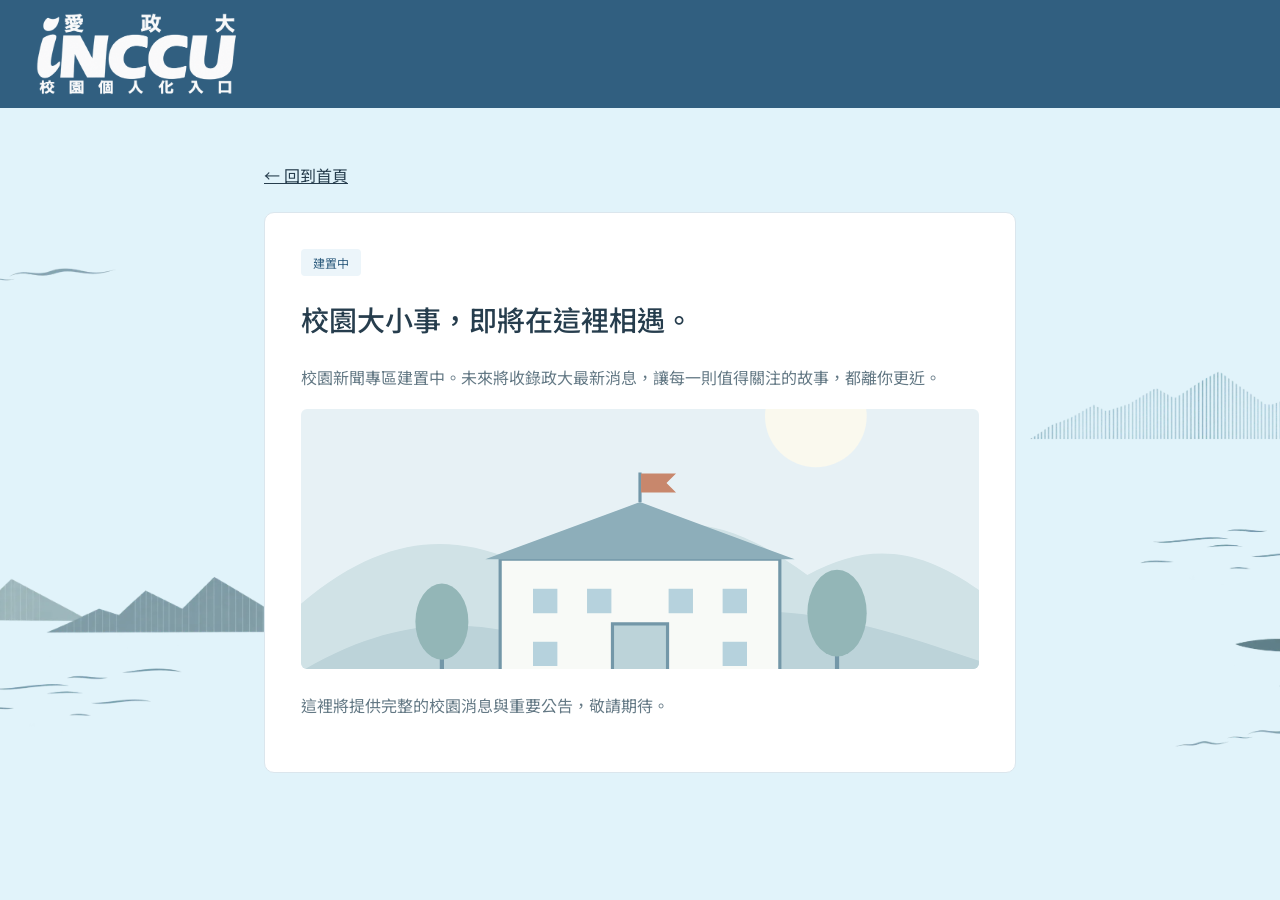
<file: news.html>
<!doctype html>
<html lang="zh-Hant">
<head>
  <meta charset="UTF-8">
  <meta name="viewport" content="width=device-width, initial-scale=1">
  <title>校園資訊｜iNCCU</title>
  <link href="https://fonts.googleapis.com/css2?family=Noto+Sans+TC:wght@400;500;600;700&display=swap" rel="stylesheet">
  <link rel="stylesheet" href="styles.css">
  <script src="data.js" defer></script>
  <script src="news.js" defer></script>
</head>
<body>
  <header class="site-header"><a class="brand" href="./" aria-label="回到 iNCCU 首頁"><img src="assets/icons/iNCCUicon.png" alt="iNCCU 愛政大" width="550" height="226"></a></header>
  <main class="detail-main"><a href="./">← 回到首頁</a><article class="detail-card"><span class="construction-label">建置中</span><h1 id="article-title">校園資訊</h1><p id="article-summary">校園資訊專區正在建置中。</p><img src="assets/campus-placeholder.svg" alt="校園建築示意插畫"><p>這裡將提供完整的校園消息與重要公告，敬請期待。</p></article></main>
</body>
</html>
</file>
<file: styles.css>
:root {
  --blue: #315f80;
  --blue-dark: #22445f;
  --blue-soft: #ecf5fa;
  --background: #e1f3fa;
  --ink: #263d4d;
  --muted: #647985;
  --line: #dbe6ed;
  --accent: #b86441;
  font-family: 'Noto Sans TC', sans-serif;
  color: var(--ink);
  background: var(--background);
  font-synthesis: none;
}

* {
  box-sizing: border-box;
}

body {
  margin: 0;
  background-image: url("./assets/optimized/screenshots/mountain.webp");
  background-repeat: no-repeat;
  background-position: center bottom;
  background-size: 130% auto;
}

button,
input {
  font: inherit;
}

button,
a {
  -webkit-tap-highlight-color: transparent;
}

button {
  cursor: pointer;
}

button:disabled {
  cursor: default;
}

a {
  color: inherit;
}

button,
a,
input {
  outline-offset: 5px;
}

:focus-visible {
  outline: 3px solid #ce7a23;
}

button {
  color: inherit;
}

[hidden] {
  display: none !important;
}

.sr-only {
  position: absolute;
  width: 1px;
  height: 1px;
  overflow: hidden;
  clip-path: inset(50%);
  white-space: nowrap;
}

.skip-link {
  position: fixed;
  z-index: 20;
  top: 8px;
  left: 8px;
  background: white;
  padding: 12px;
  transform: translateY(-180%);
}

.skip-link:focus {
  transform: translateY(0);
}

.site-header {
  height: 108px;
  background: var(--blue);
  display: flex;
  align-items: center;
  justify-content: space-between;
  padding: 12px 36px;
}

.brand {
  display: inline-flex;
}

/* picture 不增加文字行高，保持原本的頁首與按鈕圖示對齊。 */
.brand picture,
.header-tool picture,
.edit-button picture {
  display: flex;
}

.brand img {
  width: 202px;
  height: 83px;
  object-fit: contain;
}

.header-tools {
  display: flex;
  align-items: center;
  gap: 24px;
}

.header-tool {
  border: 0;
  padding: 0;
  color: white;
  background: none;
  display: grid;
  justify-items: center;
  gap: 3px;
  cursor: default;
}

.header-tool img {
  width: 42px;
  height: 42px;
  object-fit: contain;
}

.header-tool span {
  font-size: 11px;
  letter-spacing: .04em;
}

.dashboard {
  display: grid;
  grid-template-columns: minmax(0, 1.36fr) minmax(0, 1fr);
  grid-template-rows: auto 1fr;
  gap: 24px 28px;
  padding: 30px 32px 0;
  max-width: 1920px;
  margin: 0 auto;
  min-height: calc(100svh - 158px);
}

.panel {
  background: #fff;
  border: 1.5px solid var(--blue);
  border-radius: 8px;
  min-width: 0;
}

.panel-header {
  height: 59px;
  display: flex;
  align-items: center;
  justify-content: space-between;
  padding: 0 20px;
  background: var(--blue);
  color: white;
  border-radius: 6px 6px 0 0;
  gap: 12px;
}

.panel-header h1,
.panel-header h2 {
  font-size: 23px;
  font-weight: 500;
  letter-spacing: .05em;
  margin: 0;
  white-space: nowrap;
}

.panel-action {
  display: inline-flex;
  align-items: center;
  gap: 8px;
  background: transparent;
  border: 1px solid #ffffff4d;
  color: white;
  border-radius: 5px;
  padding: 7px 10px;
  font-size: 12px;
  white-space: nowrap;
  text-decoration: none;
  width: 120px;
  min-height: 36px;
}

.panel-action:hover {
  background: #ffffff18;
}

.edit-button img {
  width: 23px;
  height: 23px;
  object-fit: contain;
}

.edit-button[aria-pressed=true] {
  background: white;
  color: var(--blue);
}

.edit-button[aria-pressed=true] img {
  filter: brightness(.45);
}

.systems-panel {
  grid-row: 1 / 3;
  display: flex;
  flex-direction: column;
}

/* 只讓資訊系統標題列在窄螢幕換行，不影響行事曆與新聞。 */
.systems-panel > .panel-header {
  height: auto;
  min-height: 59px;
  flex-wrap: wrap;
  padding-top: 9px;
  padding-bottom: 9px;
}

.systems-actions {
  display: flex;
  align-items: center;
  gap: 8px;
  margin-left: auto;
}

.systems-actions .panel-action {
  /* 兩顆按鈕共用尺寸，禁止 flex 因內容不同而縮成不同寬度。 */
  flex: 0 0 100px;
  width: 100px;
  height: 36px;
  padding: 0 8px;
  gap: 4px;
  align-items: center;
  justify-content: center;
  text-align: center;
  line-height: 1;
}

/* 圖示與文字一起置中，避免圖示獨立靠左造成視覺偏移。 */
.systems-actions .edit-button picture {
  flex: 0 0 18px;
}

.systems-actions .edit-button img {
  width: 18px;
  height: 18px;
}

.systems-body {
  padding: 22px 22px 18px;
  display: flex;
  flex-direction: column;
  flex: 1;
}

.section-caption {
  display: flex;
  justify-content: space-between;
  gap: 12px;
  color: var(--muted);
  font-size: 12px;
  padding: 0 4px 24px;
}

#tool-count {
  white-space: nowrap;
  font-variant-numeric: tabular-nums;
}

.tool-grid {
  --tool-rows: 3;
  --tool-columns: 4;
  margin: 0;
  padding: 0;
  list-style: none;
  display: grid;
  grid-auto-flow: row;
  grid-template-rows: repeat(var(--tool-rows), 176px);
  grid-template-columns: repeat(var(--tool-columns), minmax(0, 1fr));
  gap: 20px 12px;
  align-content: start;
}

.tool-item {
  position: relative;
  min-width: 0;
  border: 2px solid transparent;
  border-radius: 8px;
}

.tool-link {
  display: flex;
  flex-direction: column;
  align-items: center;
  gap: 12px;
  text-decoration: none;
  border-radius: 7px;
  width: 100%;
  padding: 5px 4px 9px;
  height: 100%;
  background: transparent;
  border: 0;
}

.tool-link:hover {
  background: #f1f7fa;
}

.tool-art {
  display: flex;
  align-items: center;
  justify-content: center;
  width: 102px;
  height: 102px;
  flex: 0 0 102px;
}

.tool-art img {
  width: 100%;
  height: 100%;
  object-fit: contain;
  transition: transform .18s ease;
}

.tool-link:hover .tool-art img {
  transform: translateY(-3px);
}

.tool-name {
  text-align: center;
  font-size: 13px;
  font-weight: 600;
  line-height: 1.6;
  max-width: 145px;
  overflow-wrap: anywhere;
}

.tool-tooltip {
  position: absolute;
  bottom: calc(100% + 4px);
  left: 50%;
  transform: translateX(-50%) translateY(4px);
  width: 215px;
  max-width: 75vw;
  background: var(--blue-dark);
  color: #fff;
  border-radius: 5px;
  padding: 10px 12px;
  font-size: 12px;
  line-height: 1.7;
  font-weight: 400;
  opacity: 0;
  visibility: hidden;
  pointer-events: none;
  z-index: 5;
  box-shadow: 0 4px 16px #203b5424;
  transition: opacity .15s ease, transform .15s ease;
}

.tool-tooltip::after {
  content: '';
  position: absolute;
  top: 100%;
  left: calc(50% - 5px);
  border: 5px solid transparent;
  border-top-color: var(--blue-dark);
}

.tool-link:hover+.tool-tooltip,
.tool-link:focus-visible+.tool-tooltip {
  opacity: 1;
  visibility: visible;
  transform: translateX(-50%) translateY(0);
}

.add-symbol {
  display: grid;
  place-items: center;
  width: 86%;
  height: 86%;
  background: #b2bac0;
  border-radius: 10px;
  color: white;
  font-size: 58px;
  font-weight: 400;
  line-height: 1;
  transition: background .18s ease, transform .18s ease;
}

.tool-link:hover .add-symbol {
  background: #939fa8;
  transform: translateY(-3px);
}

.add-tool .tool-name {
  color: var(--muted);
}

.systems-footer {
  display: flex;
  align-items: center;
  flex-wrap: wrap;
  gap: 7px;
  margin-top: auto;
  padding-top: 38px;
  color: var(--muted);
  font-size: 10px;
}

.small-dot {
  width: 5px;
  height: 5px;
  background: #7c9cae;
  border-radius: 50%;
}

.saved-note {
  margin-left: auto;
}

.edit-hint {
  margin: -8px 0 22px;
  padding: 11px 13px;
  background: var(--blue-soft);
  border-left: 3px solid var(--blue);
  font-size: 12px;
  line-height: 1.8;
}

.remove-tool {
  position: absolute;
  top: -5px;
  right: 8px;
  z-index: 3;
  display: none;
  width: 28px;
  height: 28px;
  border-radius: 50%;
  background: #586875;
  border: 2px solid white;
  color: white;
  font-size: 20px;
  line-height: 20px;
  padding: 0;
}

.remove-tool,
.close-button {
  transition: background .15s ease, transform .15s ease;
}

/* CSS 畫叉叉，避免中文字體的 × 字形基線造成偏心。 */
.remove-tool::before,
.remove-tool::after,
.close-button::before,
.close-button::after {
  content: '';
  position: absolute;
  top: 50%;
  left: 50%;
  width: 12px;
  height: 2px;
  border-radius: 1px;
  background: currentColor;
  transform: translate(-50%, -50%) rotate(45deg);
  pointer-events: none;
}

.remove-tool::after,
.close-button::after {
  transform: translate(-50%, -50%) rotate(-45deg);
}

.remove-tool:hover {
  background: #344653;
  transform: translateY(2px);
}

.close-button:hover {
  background: #c6d7e2;
  transform: translateY(2px);
}

.move-controls {
  display: none;
  position: absolute;
  bottom: -18px;
  left: 0;
  right: 0;
  justify-content: center;
  gap: 8px;
}

.move-controls button {
  font-size: 11px;
  padding: 3px 9px;
  border: 1px solid #c6d6df;
  border-radius: 4px;
  background: white;
  min-height: 28px;
}

.move-controls button:disabled {
  opacity: .4;
}

.is-editing .tool-grid {
  row-gap: 42px;
}

.is-editing .remove-tool,
.is-editing .move-controls {
  display: flex;
  align-items: center;
  justify-content: center;
}

.is-editing .tool-item:not(.add-tool) .tool-art {
  animation: jiggle .25s ease-in-out infinite alternate;
}

.is-editing .tool-item:nth-child(even) .tool-art {
  animation-direction: alternate-reverse;
}

.is-editing .tool-item:not(.add-tool) .tool-link {
  cursor: grab;
}

.is-editing .tool-tooltip {
  display: none;
}

.tool-item.is-dragging {
  opacity: .35;
}

.tool-item.insert-before::before,
.tool-item.insert-after::after {
  content: '';
  position: absolute;
  top: 4px;
  bottom: 4px;
  width: 4px;
  border-radius: 4px;
  background: var(--blue);
  box-shadow: 0 0 0 2px white;
  z-index: 4;
  pointer-events: none;
}

.tool-item.insert-before::before {
  left: -8px;
}

.tool-item.insert-after::after {
  right: -8px;
}

@keyframes jiggle {
  from {
    transform: rotate(-2deg);
  }

  to {
    transform: rotate(2deg);
  }
}

.google-link {
  /* Google 連結依圖示與文字決定寬度，不沿用一般按鈕的固定寬度。 */
  width: auto;
  flex: 0 0 auto;
  justify-content: center;
  border: 0;
  padding-right: 0;
}

.google-mark {
  font-size: 24px;
  font-weight: 600;
}

.calendar-panel {
  --calendar-copy-size: 11px;
  --agenda-height: 280px;
}

.calendar-body {
  padding: 17px 20px 13px;
  container-type: inline-size;
}

.calendar-topline {
  display: grid;
  grid-template-columns: 48px minmax(0, 1fr) 48px;
  gap: 8px;
  align-items: center;
  padding-bottom: 15px;
}

.month-title {
  display: flex;
  justify-content: center;
  align-items: baseline;
  gap: 8px;
  min-width: 0;
  white-space: nowrap;
}

.month-title>div {
  display: flex;
  align-items: baseline;
  gap: 4px;
}

.month-number {
  color: var(--blue);
  font-size: 34px;
  font-weight: 600;
  line-height: 1.15;
  letter-spacing: -.06em;
}

.month-label {
  font-size: 15px;
  display: flex;
  align-items: center;
  gap: 24px;
}

.year-label {
  color: var(--muted);
  font-size: 24px;
  font-weight: 500;
  line-height: 1.3;
  display: flex;
  align-items: center;
  gap: 24px;
}

.month-step {
  width: 48px;
  height: 30px;
  padding: 3px 0;
  border: 1px solid var(--line);
  border-radius: 5px;
  background: #f7fafc;
  color: var(--blue);
  font-size: 12px;
}

.month-step:hover:not(:disabled) {
  border-color: var(--blue);
  background: var(--blue-soft);
}

.month-step:disabled {
  opacity: .38;
  cursor: default;
}

.semester-label {
  font-size: var(--calendar-copy-size);
  color: var(--muted);
  display: flex;
  align-items: center;
  gap: 24px;
}

.calendar-content {
  display: grid;
  grid-template-columns: minmax(0, .95fr) minmax(0, 1fr);
  gap: 16px;
  align-items: start;
}

.month-calendar {
  width: 100%;
  border-collapse: collapse;
  font-size: 12px;
  table-layout: fixed;
}

.month-calendar th {
  font-weight: 500;
  font-size: var(--calendar-copy-size);
  color: var(--muted);
  height: 26px;
}

.month-calendar td {
  height: 35px;
  text-align: center;
  padding: 0;
  font-variant-numeric: tabular-nums;
}

.month-calendar th:first-child {
  width: 24px;
}

.month-calendar .week-number {
  color: #8293a0;
  font-size: var(--calendar-copy-size);
  background: #f3f7f9;
}

.month-calendar td:nth-child(2),
.month-calendar td:last-child,
.month-calendar th:nth-child(2),
.month-calendar th:last-child {
  color: #b26655;
}

.day-number {
  position: relative;
  display: inline-flex;
  justify-content: center;
  align-items: center;
  width: 27px;
  height: 29px;
  border: 0;
  border-radius: 6px;
  background: transparent;
  font-size: 12px;
  color: inherit;
}

button.day-number {
  color: var(--blue);
  font-weight: 700;
  background: transparent;
}

.day-number.has-event-dot::after {
  content: '';
  width: 3px;
  height: 3px;
  border-radius: 50%;
  background: currentColor;
  position: absolute;
  bottom: 2px;
}

button.day-number[aria-pressed=true] {
  box-shadow: inset 0 0 0 1.5px currentColor;
}

.day-number.is-holiday,
.day-number.is-weekend {
  color: #c34d4d;
  font-weight: 700;
}

.day-number.is-exam {
  background: #e8edf0;
  color: var(--ink);
}

.agenda>li.is-holiday .agenda-date,
.agenda>li.is-holiday .agenda-items {
  color: #c34d4d;
}

.day-number[aria-current=date] {
  outline: 1.5px solid var(--blue);
  outline-offset: -2px;
}

.calendar-legend {
  margin-top: 50px;
  display: flex;
  align-items: center;
  justify-content: center;
  gap: 14px;
  margin: px 0 0;
  color: var(--muted);
  font-size: 14px
    /*var(--calendar-copy-size)*/
  ;
}

.event-dot {
  width: 4px;
  height: 4px;
  border-radius: 50%;
  background: var(--blue);
}

.today-key {
  width: 9px;
  height: 9px;
  border: 1px solid var(--blue);
  border-radius: 2px;
  margin-left: 9px;
}

.agenda-area {
  border-left: 1px solid var(--line);
  padding-left: 15px;
  min-width: 0;
}

.agenda-area h3 {
  font-size: var(--calendar-copy-size);
  color: var(--muted);
  font-weight: 500;
  margin: 3px 0 12px;
}

.agenda {
  position: relative;
  list-style: none;
  padding: 5px 8px 5px 5px;
  margin: 0;
  height: var(--agenda-height);
  overflow-y: auto;
  overflow-x: hidden;
  scrollbar-gutter: stable;
  overscroll-behavior-y: contain;
}

.agenda>li {
  border-radius: 4px;
  margin: 0 0 12px;
  padding: 2px 0;
  transition: background .2s;
}

.agenda>li:last-child {
  margin-bottom: 0;
}

.agenda>li.is-highlighted {
  background: #eaf3f9;
  box-shadow: 0 0 0 5px #eaf3f9;
}

.agenda-date {
  font-size: var(--calendar-copy-size);
  font-weight: 700;
  color: var(--blue);
  display: flex;
  flex-wrap: wrap;
  gap: 6px;
  align-items: center;
  margin-bottom: 3px;
}

.agenda-date>span {
  font-size: inherit;
  margin: 0;
}

.agenda-date .agenda-week {
  font-weight: 400;
  color: var(--muted);
  white-space: nowrap;
}

.agenda-date .deadline-tag {
  color: var(--accent);
  font-size: var(--calendar-copy-size);
  font-weight: 700;
  margin-left: 0;
}

.agenda-items {
  display: grid;
  gap: 2px;
  font-size: var(--calendar-copy-size);
  line-height: 1.75;
}

.agenda-items a {
  text-decoration-color: #9cb2c3;
  text-underline-offset: 3px;
}

.agenda-items a:hover {
  color: #14649c;
}

.calendar-footer {
  display: flex;
  justify-content: center;
  flex-wrap: wrap;
  gap: 6px;
  border-top: 1px solid var(--line);
  padding-top: 12px;
  margin-top: 16px;
  font-size: var(--calendar-copy-size);
  color: var(--muted);
  text-align: center;
}

.calendar-footer a {
  text-decoration: none;
  color: var(--blue);
}

.news-panel {
  display: flex;
  flex-direction: column;
}

.panel-kicker {
  font-size: 9px;
  letter-spacing: .15em;
  opacity: .8;
}

.news-body {
  padding: 26px 31px 16px;
  position: relative;
  flex: 1;
  display: flex;
  flex-direction: column;
  justify-content: center;
}

.news-link {
  display: grid;
  grid-template-columns: 1.04fr 1fr;
  gap: 20px;
  align-items: stretch;
  text-decoration: none;
  min-width: 0;
}

.news-visual {
  position: relative;
  min-height: 180px;
  border-radius: 5px;
  background: #e4eff4;
  overflow: hidden;
}

.news-visual img {
  width: 100%;
  height: 100%;
  object-fit: cover;
  position: absolute;
}

/* 官方新聞可能沒有圖片；保持圖區尺寸，不使用不相關的示意照片。 */
.news-visual img[hidden] {
  display: none;
}

.news-copy {
  display: flex;
  flex-direction: column;
  align-items: start;
}

.news-copy h3 {
  font-size: 19px;
  font-weight: 600;
  line-height: 1.7;
  margin: 10px 0 9px;
  text-wrap: pretty;
}

.news-copy p {
  margin: 0 0 16px;
  color: var(--muted);
  font-size: 11px;
  line-height: 1.9;
}

.read-more {
  margin: auto 0 0 auto;
  font-size: 11px;
  color: var(--blue);
  display: flex;
  gap: 12px;
}

.news-link:hover .read-more {
  text-decoration: underline;
}

.carousel-arrow {
  position: absolute;
  top: calc(50% - 25px);
  width: 26px;
  height: 45px;
  padding: 0;
  border: 0;
  background: transparent;
  color: var(--blue);
  font-size: 31px;
  border-radius: 4px;
}

.carousel-arrow:hover {
  background: var(--blue-soft);
}

.previous {
  left: 2px;
}

.next {
  right: 2px;
}

.news-panel .carousel-arrow:disabled {
  opacity: .3;
  cursor: default;
  background: transparent;
}

.news-bottom {
  display: grid;
  grid-template-columns: 1.04fr 1fr;
  gap: 20px;
  margin-top: 17px;
  align-items: center;
}

/* 新聞列表則數較多，頁碼可換行，避免擠出卡片。 */
.news-dots {
  display: flex;
  flex-wrap: wrap;
  justify-content: center;
  gap: 4px;
}

.news-dots button {
  width: 25px;
  height: 22px;
  padding: 8px 5px;
  border: 0;
  background: transparent;
}

.news-dots button::after {
  content: '';
  display: block;
  height: 5px;
  width: 5px;
  margin: auto;
  background: #c5d5de;
  border-radius: 3px;
  transition: width .2s;
}

.news-dots button[aria-current=true]::after {
  width: 18px;
  background: var(--blue);
}

#news-position {
  font-size: 10px;
  color: var(--muted);
  text-align: right;
  letter-spacing: .12em;
}

.site-footer {
  display: flex;
  justify-content: space-between;
  gap: 14px;
  max-width: 1920px;
  margin: 0 auto;
  padding: 16px 34px;
  font-size: 10px;
  color: #627f90;
}

dialog {
  width: min(620px, calc(100% - 32px));
  max-height: 85svh;
  border: 1px solid #bdcfda;
  border-radius: 12px;
  padding: 26px;
  color: var(--ink);
  box-shadow: 0 20px 90px #1839513b;
}

dialog::backdrop {
  background: #17324873;
  backdrop-filter: blur(3px);
}

body:has(dialog[open]) {
  overflow: hidden;
}

.dialog-header {
  display: flex;
  align-items: center;
  justify-content: space-between;
}

.eyebrow {
  font-size: 10px;
  letter-spacing: .12em;
  color: var(--muted);
}

.dialog-header h2 {
  font-size: 25px;
  font-weight: 500;
  margin: 4px 0;
}

.close-button {
  position: relative;
  flex: 0 0 35px;
  border: 0;
  padding: 0;
  background: #f0f5f8;
  border-radius: 50%;
  width: 35px;
  height: 35px;
}

#add-description,
#services-description {
  font-size: 13px;
  color: var(--muted);
  margin: 12px 0 20px;
}

.search-box {
  display: flex;
  gap: 10px;
  align-items: center;
  border: 1px solid #b8cdd9;
  border-radius: 5px;
  padding: 9px 12px;
}

.search-box input {
  border: 0;
  background: transparent;
  width: 100%;
  min-width: 0;
  font-size: 14px;
}

.tool-catalog section h3 {
  font-size: 12px;
  color: var(--muted);
  font-weight: 500;
  margin: 23px 0 6px;
  padding-bottom: 7px;
  border-bottom: 1px solid var(--line);
}

.catalog-row {
  display: flex;
  align-items: center;
  gap: 12px;
  padding: 10px 0;
}

.catalog-launch {
  display: flex;
  align-items: center;
  gap: 12px;
  flex: 1;
  min-width: 0;
  border: 0;
  border-radius: 5px;
  padding: 6px 4px;
  background: transparent;
  text-align: left;
  text-decoration: none;
}

.catalog-launch:hover,
.catalog-launch:focus-visible {
  background: var(--blue-soft);
}

.catalog-launch:hover strong {
  text-decoration: underline;
  text-underline-offset: 3px;
}

.catalog-row img {
  width: 43px;
  height: 43px;
  flex-shrink: 0;
  object-fit: contain;
}

.catalog-copy {
  flex: 1;
  min-width: 0;
}

.catalog-copy strong {
  font-size: 13px;
  font-weight: 500;
}

.catalog-copy p {
  font-size: 10px;
  color: var(--muted);
  line-height: 1.6;
  margin: 3px 0 0;
}

.catalog-add {
  flex-shrink: 0;
  min-width: 67px;
  min-height: 34px;
  border: 1px solid var(--blue);
  color: var(--blue);
  background: white;
  border-radius: 4px;
  padding: 5px 9px;
  font-size: 12px;
}

.catalog-add:hover:not(:disabled) {
  background: var(--blue-soft);
}

.catalog-add:disabled {
  border-color: transparent;
  color: #7e919d;
  background: #f0f5f8;
}

#services-dialog {
  width: min(440px, calc(100% - 32px));
}

.service-links {
  list-style: none;
  padding: 0;
  margin: 0;
  display: grid;
  gap: 10px;
}

.service-links a {
  display: block;
  padding: 15px 16px;
  border: 1px solid var(--line);
  border-radius: 6px;
  color: var(--blue-dark);
  font-size: 14px;
  line-height: 1.6;
  text-decoration: none;
  overflow-wrap: anywhere;
}

.service-links a:hover,
.service-links a:focus-visible {
  background: var(--blue-soft);
  border-color: var(--blue);
  text-decoration: underline;
  text-underline-offset: 3px;
}

.dialog-footnote {
  margin: 22px 0 0;
  font-size: 11px;
  color: var(--muted);
}

.empty-search {
  padding: 30px 0;
  text-align: center;
  font-size: 13px;
}

.toast {
  position: fixed;
  bottom: 24px;
  left: 50%;
  transform: translateX(-50%) translateY(15px);
  background: var(--blue-dark);
  color: white;
  padding: 12px 20px;
  border-radius: 7px;
  font-size: 13px;
  max-width: calc(100% - 30px);
  opacity: 0;
  pointer-events: none;
  transition: .2s;
  z-index: 30;
}

.toast.visible {
  opacity: 1;
  transform: translateX(-50%) translateY(0);
}

.detail-main {
  max-width: 800px;
  margin: 55px auto;
  padding: 0 24px;
}

.detail-card {
  padding: 36px;
  background: white;
  border: 1px solid var(--line);
  border-radius: 10px;
  margin-top: 25px;
}

.detail-card h1 {
  font-size: 28px;
  font-weight: 500;
}

.detail-card p {
  color: var(--muted);
  line-height: 1.9;
}

.detail-card img {
  width: 100%;
  max-height: 260px;
  object-fit: cover;
  border-radius: 6px;
}

.construction-label {
  display: inline-block;
  padding: 5px 12px;
  background: var(--blue-soft);
  color: var(--blue);
  font-size: 12px;
  border-radius: 4px;
}

.noscript {
  padding: 25px;
  background: white;
}

@media (min-width: 1600px) {
  .dashboard {
    gap: 26px 36px;
    padding: 36px 36px 0;
  }

  .systems-body {
    padding: 26px 28px 20px;
  }

  .tool-grid {
    grid-template-rows: repeat(var(--tool-rows), 200px);
    row-gap: 28px;
  }

  .tool-art {
    width: 120px;
    height: 120px;
    flex-basis: 120px;
  }

  .tool-name {
    font-size: 15px;
  }

  .calendar-body {
    padding: 22px 24px 16px;
  }

  .month-calendar td {
    height: 42px;
  }

  .month-calendar,
  .day-number {
    font-size: 14px;
  }

  .calendar-panel {
    --calendar-copy-size: 13px;
    --agenda-height: 320px;
  }

  .news-visual {
    min-height: 230px;
  }

  .news-copy h3 {
    font-size: 23px;
  }

  .news-copy p {
    font-size: 13px;
  }
}

@media (max-width: 1199px) {
  .dashboard {
    grid-template-columns: minmax(0, 1.12fr) minmax(0, 1fr);
    gap: 20px;
    padding: 24px 22px 0;
  }

  .panel-header {
    padding: 0 15px;
  }

  .panel-header h1,
  .panel-header h2 {
    font-size: 21px;
  }

  .calendar-content {
    grid-template-columns: 1fr;
    gap: 20px;
  }

  .agenda-area {
    border-left: 0;
    border-top: 1px solid var(--line);
    padding: 15px 0 0;
  }

  .agenda {
    display: block;
  }

  .news-link {
    gap: 14px;
  }

  .news-copy h3 {
    font-size: 17px;
  }

  .news-visual {
    min-height: 210px;
  }
}

@media (max-width: 850px) {
  .site-header {
    height: 92px;
    padding: 10px 24px;
  }

  .brand img {
    width: 164px;
    height: 68px;
  }

  .header-tools {
    gap: 17px;
  }

  .header-tool img {
    width: 32px;
    height: 32px;
  }

  .header-tool span {
    font-size: 9px;
  }

  .dashboard {
    grid-template-columns: 1fr;
    grid-template-rows: auto;
  }

  .systems-panel {
    grid-row: auto;
  }

  .calendar-content {
    grid-template-columns: 1fr 1fr;
  }

  .agenda-area {
    border-top: 0;
    border-left: 1px solid var(--line);
    padding: 0 0 0 18px;
  }

  .agenda {
    display: block;
  }

  .calendar-body {
    padding: 20px;
  }

  .calendar-panel {
    --calendar-copy-size: 12px;
  }

  .news-visual {
    min-height: 210px;
  }

  .news-body {
    padding: 24px 36px 16px;
  }

  .news-copy h3 {
    font-size: 22px;
  }

  .news-copy p {
    font-size: 13px;
  }
}

@media (max-width: 480px) {
  .site-header {
    padding: 12px 16px;
    height: 80px;
  }

  .brand img {
    width: 128px;
    height: 53px;
  }

  .header-tools {
    gap: 12px;
  }

  .header-tool img {
    width: 28px;
    height: 28px;
  }

  .header-tool span {
    display: none;
  }

  .dashboard {
    padding: 18px 12px 0;
    gap: 18px;
  }

  .panel-header {
    height: 54px;
    padding: 0 14px;
  }

  .panel-header h1,
  .panel-header h2 {
    font-size: 20px;
  }

  .panel-action {
    font-size: 11px;
  }

  .systems-body {
    padding: 20px 16px 17px;
  }

  .section-caption {
    font-size: 10px;
    gap: 6px;
  }

  .tool-grid {
    column-gap: 8px;
  }

  .tool-art {
    width: 100px;
    height: 100px;
    flex-basis: 100px;
  }

  .tool-name {
    font-size: 13px;
  }

  .tool-tooltip {
    width: 160px;
  }

  .systems-footer {
    font-size: 9px;
  }

  .saved-note {
    margin-left: 0;
    width: 100%;
    padding-left: 12px;
  }

  .calendar-body {
    padding: 17px 14px;
  }

  .calendar-topline {
    padding-bottom: 12px;
  }

  .calendar-content {
    grid-template-columns: 1fr;
  }

  .month-calendar td {
    height: 39px;
  }

  .agenda-area {
    border-left: 0;
    padding: 16px 0 0;
    border-top: 1px solid var(--line);
  }

  .agenda {
    display: block;
  }

  .agenda>li {
    padding: 6px 0;
  }

  .google-link {
    font-size: 10px;
    gap: 5px;
  }

  .google-mark {
    font-size: 21px;
  }

  .external-mark {
    display: none;
  }

  .news-link {
    grid-template-columns: 1fr;
  }

  .news-visual {
    min-height: 190px;
  }

  .news-copy h3 {
    font-size: 20px;
    margin: 7px 0;
  }

  .news-copy p {
    font-size: 12px;
  }

  .news-bottom {
    grid-template-columns: 1fr auto;
  }

  .news-dots {
    justify-content: start;
  }

  .site-footer {
    padding: 15px;
    font-size: 9px;
    flex-direction: column;
    gap: 4px;
  }

  .detail-main {
    margin: 30px auto;
  }

  .detail-card {
    padding: 22px;
  }

  dialog {
    padding: 22px 18px;
  }

  .catalog-row {
    gap: 8px;
  }

  .catalog-row img {
    width: 35px;
    height: 35px;
  }
}

/* 依行事曆本身的寬度縮排標題，三種資訊仍維持同一水平線。 */
@container (max-width: 380px) {
  .calendar-topline {
    grid-template-columns: 40px minmax(0, 1fr) 40px;
    gap: 4px;
  }

  .month-step {
    width: 40px;
  }

  .month-title {
    gap: 4px;
  }

  .month-number {
    font-size: 26px;
  }

  .month-label {
    font-size: 13px;
  }

  .year-label {
    font-size: 15px;
  }

  .semester-label {
    font-size: 9px;
  }
}

@container (max-width: 290px) {
  .calendar-topline {
    grid-template-columns: 36px minmax(0, 1fr) 36px;
  }

  .month-step {
    width: 36px;
  }

  .month-number {
    font-size: 24px;
  }

  .year-label {
    font-size: 14px;
  }

  .semester-label {
    font-size: 8px;
  }
}

@media (prefers-reduced-motion: reduce) {

  *,
  *::before,
  *::after {
    animation: none !important;
    transition: none !important;
    scroll-behavior: auto !important;
  }
}
</file>
